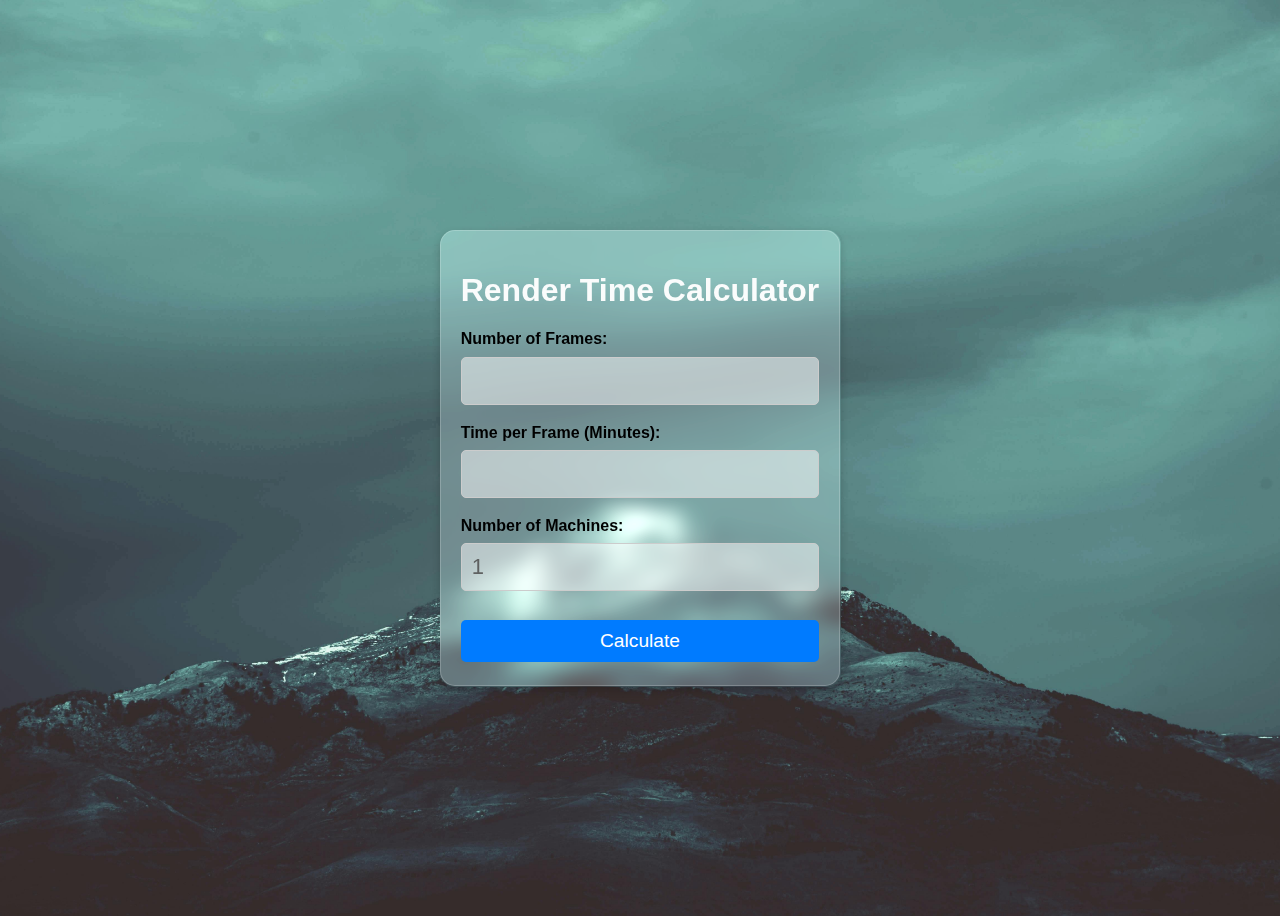
<file: index.html>
<!DOCTYPE html>
<html lang="en">
<head>
    <meta charset="UTF-8">
    <meta name="viewport" content="width=device-width, initial-scale=1.0">
    <title>Calculate Yo RenderTime</title>
    <link rel="stylesheet" href="styles.css">
</head>
<body>
    <div class="container stained-glass">
        <h1>Render Time Calculator</h1>
        <form id="renderForm">
            <div class="input-group">
                <label for="frames">Number of Frames:</label>
                <input type="number" id="frames" name="frames" min="1" required>
            </div>
            <div class="input-group">
                <label for="timePerFrame">Time per Frame (Minutes):</label>
                <input type="number" id="timePerFrame" name="timePerFrame" min="0.0001" step="0.0001" required>
            </div>
            <div class="input-group">
                <label for="machines">Number of Machines:</label>
                <input type="number" id="machines" name="machines" min="1" value="1" required>
            </div>
            <button class="calc" type="submit">Calculate</button>
        </form>
        <div id="resultContainer" class="hidden">
            <h2>Estimated Render Time:</h2>
            <p id="timeDisplay"></p>
            <div class="input-group">
                <button class="new" id="setTimer">Start Timer</button>

                <button class="new" id="pauseTimer">Pause Timer</button>

                
            </div>
            <p id="hidden_new" class="hidden">Timer is set for <span id="timerMessage"></span></p>
        </div>
    </div>
    <div id="countdown" class="hidden glassy"></div>
    <script src="script.js"></script>
</body>
</html>
</file>
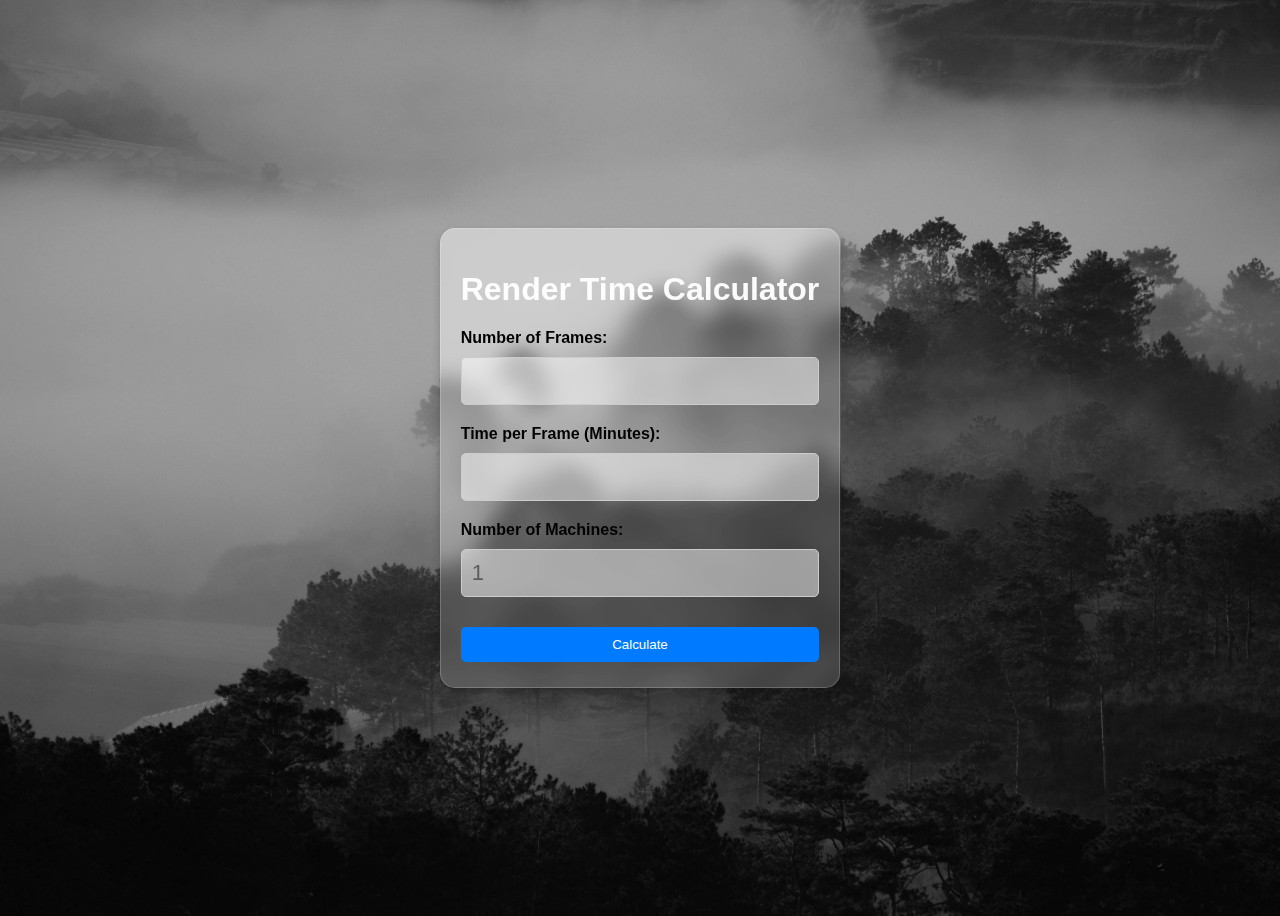
<file: render_calculator/Index.html>
<!DOCTYPE html>
<html lang="en">
<head>
    <meta charset="UTF-8">
    <meta name="viewport" content="width=device-width, initial-scale=1.0">
    <title>Calculate Yo RenderTime</title>
    <link rel="stylesheet" href="styles.css">
</head>
<body>
    <div class="container stained-glass">
        <h1>Render Time Calculator</h1>
        <form id="renderForm">
            <div class="input-group">
                <label for="frames">Number of Frames:</label>
                <input type="number" id="frames" name="frames" min="1" required>
            </div>
            <div class="input-group">
                <label for="timePerFrame">Time per Frame (Minutes):</label>
                <input type="number" id="timePerFrame" name="timePerFrame" min="0.0001" step="0.0001" required>
            </div>
            <div class="input-group">
                <label for="machines">Number of Machines:</label>
                <input type="number" id="machines" name="machines" min="1" value="1" required>
            </div>
            <button type="submit">Calculate</button>
        </form>
        <div id="resultContainer" class="hidden">
            <h2>Estimated Render Time:</h2>
            <p id="timeDisplay"></p>
            <div class="input-group">
                <label class="new" id="lab1" for="setTimer">Set Timer:</label>
                <input type="checkbox" id="setTimer" name="setTimer">
            </div>
            <p id="timerMessage" class="hidden"></p>
            <button id="resetTimer" class="hidden">Reset Timer</button>
        </div>
    </div>
    <div id="countdown" class="hidden glassy"></div>
    <script src="script.js"></script>
</body>
</html>
</file>
<file: styles.css>
body {
    font-family: Arial, sans-serif;
    background: url('ty.jpg') no-repeat center center/cover;
    display: flex;
    justify-content: center;
    align-items: center;
    height: 100vh;
}

.container {
    background: rgba(255, 255, 255, 0.15);
    padding: 20px;
    border-radius: 15px;
    box-shadow: 0 4px 8px rgba(0, 0, 0, 0.2);
    text-align: center;
    width:fit-content;
    backdrop-filter: blur(10px) brightness(1.2);
    border: 1px solid rgba(255, 255, 255, 0.2);
}

.input-group {
    margin-bottom: 15px;
    text-align: left;
}

.input-group label {
    display: block;
    font-weight: bold;
    margin-bottom: 5px;
}

.input-group input,
button {
    width: calc(100% - 22px);
    padding: 10px;
    margin: 1% 0;
    border-radius: 5px;
    border: 1px solid #ccc;
    background: rgba(255, 255, 255, 0.5);
    color: #333;
}

button.calc {
    background-color: #007BFF;
    color: white;
    font-size: 1.2em;

    cursor: pointer;
    width: 100%;
    margin-top: 10px;
    border: none;
}
button.calc:active {
    background-color: #2a78ca;
    color: white;
    cursor: pointer;
    width: 100%;
    margin-top: 10px;
    border: none;
}


    .new {
    background-color: #007BFF;
    color: white;
    cursor: pointer;
    font-size: 1.2em;

    width: 100%;
    margin-top: 10px;
    border-radius: 5px;
    border: none;
}

button.checkbox:active {
    background-color: #2a78ca;
    color: white;
    cursor: pointer;
    width: 100%;
    margin-top: 10px;
    user-select: none;
    border-radius: 5px;
    border: none;
}


button.Pause {
    background-color: #F25C52;
    color: white;
    cursor: pointer;
    width: 100%;
    margin-top: 10px;
    border: none;
}




button:hover {
    background-color: #0056b3;
}

.hidden {
    display: none;
}

#countdown {
    position: absolute;
    bottom: 4px;
    left: 50%;
    transform: translateX(-50%);
    font-size: 3em;
    text-align: center;
    padding: 10px;
    border-radius: 10px;
    background: rgba(0, 0, 0, 0.115);
    color: rgba(255, 255, 255, 0.97);
    backdrop-filter: blur(px);
    width: fit-content;
    pointer-events: none;
    visibility: hidden;
}

.glassy {
    background: rgba(255, 255, 255, 0.2);
    backdrop-filter: blur(15px);
    border-radius: 10px;
}

#timeDisplay {
margin: 25px;
font-size: 50px;
color: white;
font-family: arial;
}

#frames{
        font-size: 22px;
        color: rgba(83, 83, 83, 0.89)
}

#timePerFrame{
    font-size: 22px;
    color: rgba(83, 83, 83, 0.89)

}
#machines{
    font-size: 22px;
    color: rgba(83, 83, 83, 0.89)
    
}

h1{
    color: rgba(255, 255, 255, 0.96);
}

#timerMessage{
    margin-top: .1%;
    font-size: 22px;
    color: rgb(255, 255, 255, .89);
    user-select: none;
    font-style: italic;
}

#hidden_new{
    margin-top: .1%;
    font-size: 22px;
    color: rgb(255, 255, 255, .89);
    user-select: none;
}



label.new{

    font-size: 22px;
    color: rgba(18, 18, 18, 0.89);
}
</file>
<file: render_calculator/styles.css>
body {
    font-family: Arial, sans-serif;
    background: url('img.jpg') no-repeat center center/cover;
    display: flex;
    justify-content: center;
    align-items: center;
    height: 100vh;
}

.container {
    background: rgba(255, 255, 255, 0.15);
    padding: 20px;
    border-radius: 15px;
    box-shadow: 0 4px 8px rgba(0, 0, 0, 0.2);
    text-align: center;
    width:fit-content;
    backdrop-filter: blur(10px) brightness(1.2);
    border: 1px solid rgba(255, 255, 255, 0.2);
}

.input-group {
    margin-bottom: 15px;
    text-align: left;
}

.input-group label {
    display: block;
    font-weight: bold;
    margin-bottom: 5px;
}

.input-group input,
button {
    width: calc(100% - 22px);
    padding: 10px;
    margin: 5px 0;
    border-radius: 5px;
    border: 1px solid #ccc;
    background: rgba(255, 255, 255, 0.5);
    color: #333;
}

button {
    background-color: #007BFF;
    color: white;
    cursor: pointer;
    width: 100%;
    margin-top: 10px;
    border: none;
}

button:hover {
    background-color: #0056b3;
}

.hidden {
    display: none;
}

#countdown {
    position: absolute;
    bottom: 4px;
    left: 50%;
    transform: translateX(-50%);
    font-size: 3em;
    text-align: center;
    padding: 10px;
    border-radius: 10px;
    background: rgba(0, 0, 0, 0.115);
    color: rgba(255, 255, 255, 0.97);
    backdrop-filter: blur(px);
    width: fit-content;
    pointer-events: none;
}

.glassy {
    background: rgba(255, 255, 255, 0.2);
    backdrop-filter: blur(15px);
    border-radius: 10px;
}

#timeDisplay {
font-size: 48px;
color: rgb(256, 256,256, 0.89);
}

#frames{
        font-size: 22px;
        color: rgba(83, 83, 83, 0.89)
}

#timePerFrame{
    font-size: 22px;
    color: rgba(83, 83, 83, 0.89)

}
#machines{
    font-size: 22px;
    color: rgba(83, 83, 83, 0.89)
    
}

h1{
    color: rgba(255, 255, 255, 0.96);
}


#resetTimer{
    background-color: #dc3545;
    color: white;
    cursor: pointer;
    width: 100%;
    margin-top: 10px;
    border: none;
}


#setTimer{
    display: flex;
    justify-content: center;
    align-items: center;
    accent-color: rgb(241, 241, 241);
   transform: scale(1.5);
    margin: 4px 0 0;
    line-height: normal;
    user-select: none;
    margin-top: 5px;
    
}

#timerMessage{
    font-size: 22px;
    color: rgb(255, 255, 255, .89);
    user-select: none;
}




label.new{

    font-size: 22px;
    color: rgba(18, 18, 18, 0.89);
}

#pauseTimer{
    display: flex;
    justify-content: center;
    align-items: center;
    accent-color: rgb(241, 241, 241);
   transform: scale(1.5);
    margin: 4px 0 0;
    line-height: normal;
    user-select: none;
    margin-top: 5px;
    
}
</file>
